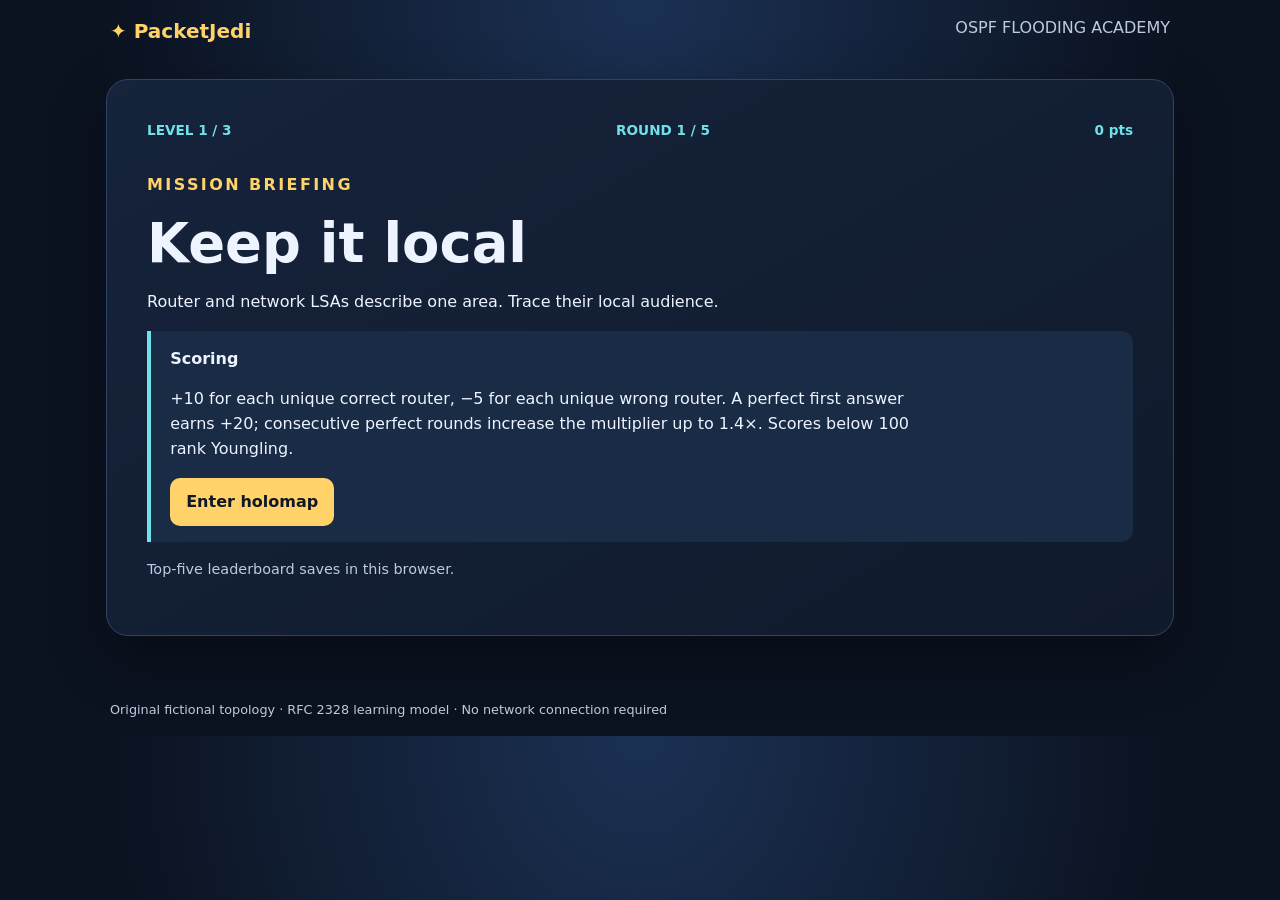
<file: index.html>
<!doctype html>
<html lang="en">
<head>
  <meta charset="utf-8">
  <meta name="viewport" content="width=device-width, initial-scale=1">
  <meta name="theme-color" content="#101a2e">
  <title>PacketJedi — OSPF LSA Flooding</title>
  <link rel="stylesheet" href="./styles.css">
  <script type="module" src="./main.js"></script>
</head>
<body>
  <header class="masthead"><a href="./" class="brand">✦ PacketJedi</a><span>OSPF FLOODING ACADEMY</span></header>
  <main id="app" aria-busy="true">
    <p class="loading">Loading the holomap…</p>
  </main>
  <div id="announce" class="sr-only" role="status" aria-live="polite" aria-atomic="true"></div>
  <footer>Original fictional topology · RFC 2328 learning model · No network connection required</footer>
</body>
</html>
</file>
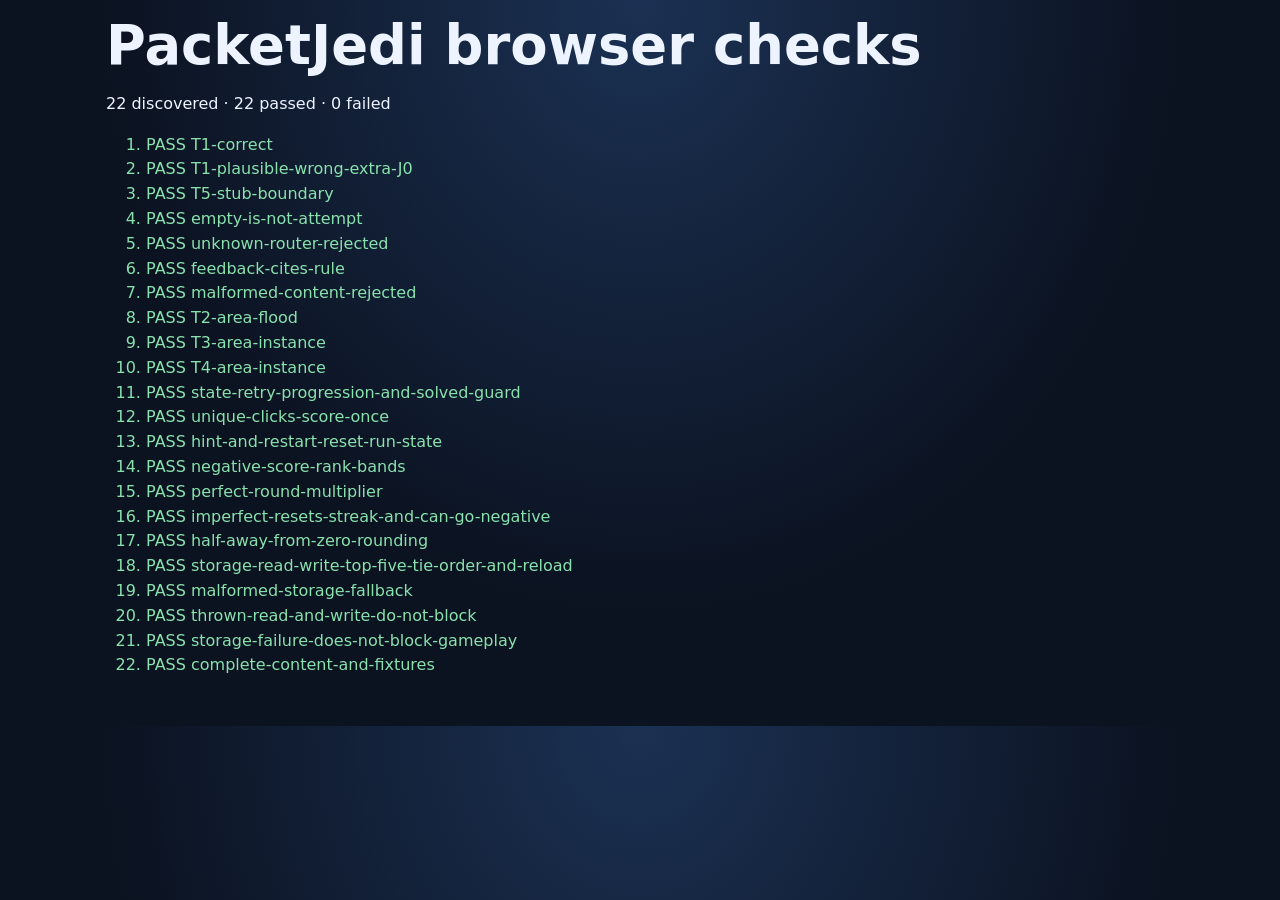
<file: tests/index.html>
<!doctype html><html lang="en"><meta charset="utf-8"><meta name="viewport" content="width=device-width"><title>PacketJedi checks</title><link rel="stylesheet" href="../styles.css"><body><main><h1>PacketJedi browser checks</h1><p id="summary" role="status">Running checks…</p><ol id="results"></ol><script type="module" src="./runner.js"></script></main></body></html>
</file>
<file: styles.css>
:root{color-scheme:dark;--bg:#0b1220;--panel:#121e33;--line:#314365;--ink:#eef4ff;--muted:#bdcbe0;--gold:#ffd36a;--cyan:#70e1e8;--red:#ff9b8c}*{box-sizing:border-box}body{margin:0;background:radial-gradient(ellipse at top,#1b3153,var(--bg) 60%);color:var(--ink);font:16px/1.55 system-ui,-apple-system,Segoe UI,sans-serif}.masthead,footer{max-width:1100px;margin:auto;padding:1rem 1.25rem;color:var(--muted);display:flex;justify-content:space-between;gap:1rem}.brand{color:var(--gold);font-size:1.25rem;font-weight:800;text-decoration:none}main{max-width:1100px;margin:1rem auto 3rem;padding:0 1rem}.panel{background:linear-gradient(150deg,#15233b,#101a2c);border:1px solid var(--line);border-radius:22px;padding:clamp(1rem,4vw,2.5rem);box-shadow:0 22px 60px #0005}.level-line{display:flex;justify-content:space-between;flex-wrap:wrap;color:var(--cyan);font-weight:700;font-size:.85rem}.eyebrow{letter-spacing:.15em;color:var(--gold);font-weight:800;margin-top:2rem}.character{display:flex;align-items:center;gap:1rem;margin-top:1.5rem}.character img{width:76px;height:76px;filter:drop-shadow(0 4px 8px #0007)}.character .eyebrow{margin:0}.sr-only{position:absolute!important;width:1px;height:1px;padding:0;margin:-1px;overflow:hidden;clip:rect(0,0,0,0);white-space:nowrap;border:0}h1{font-size:clamp(2rem,5vw,3.4rem);line-height:1.1;margin:.3rem 0 1rem}p{max-width:75ch}.score{font-size:1.4rem;color:var(--gold)}button{font:inherit;color:#101726;background:var(--gold);font-weight:800;border:0;border-radius:10px;padding:.75rem 1rem;cursor:pointer}button:hover{filter:brightness(1.08)}button:focus-visible,a:focus-visible,summary:focus-visible{outline:3px solid var(--cyan);outline-offset:3px}.secondary{background:#273956;color:var(--ink);border:1px solid #526a8e}.map-frame{overflow-x:auto;margin:1.25rem 0}.map{min-width:650px;display:grid;grid-template-columns:repeat(3,1fr);gap:1rem;padding:.5rem}.area{border:1px solid #6881aa;border-radius:16px;padding:1rem;min-height:170px;display:flex;flex-direction:column;gap:.45rem;background:#172844}.area b{color:var(--cyan);margin-bottom:.35rem}.area span{background:#263b5d;border-radius:7px;padding:.25rem .55rem;width:max-content}.area small{color:var(--muted)}details{margin:1rem 0}.choices{display:grid;grid-template-columns:repeat(auto-fit,minmax(150px,1fr));gap:.65rem;margin-top:.7rem}.router-choice{background:#203653;border:1px solid #526e98;color:var(--ink);text-align:left}.router-choice small{display:block;color:#c1d1e8;font-weight:400}.router-choice.selected{outline:2px solid var(--gold);background:#48542f}.actions{display:flex;flex-wrap:wrap;gap:.65rem;margin:1rem 0}.feedback,.lesson{border-left:4px solid var(--cyan);background:#192b45;padding:1rem 1.2rem;margin:1rem 0;border-radius:0 12px 12px 0}.feedback.incorrect{border-color:var(--red)}.feedback cite{color:var(--gold);font-style:normal}.hint{color:var(--gold)}.status,.storage-note{color:var(--muted);font-size:.9rem}.loading{padding:3rem;text-align:center}.pass{color:#89e2ad}.fail{color:#ff988e}footer{font-size:.8rem}@media(max-width:600px){.masthead{align-items:flex-start;flex-direction:column}.panel{padding:1rem;border-radius:14px}.choices{grid-template-columns:1fr 1fr}.level-line{font-size:.72rem}}@media(prefers-reduced-motion:reduce){*,*::before,*::after{scroll-behavior:auto!important;animation-duration:.01ms!important;animation-iteration-count:1!important;transition-duration:.01ms!important}}
</file>
